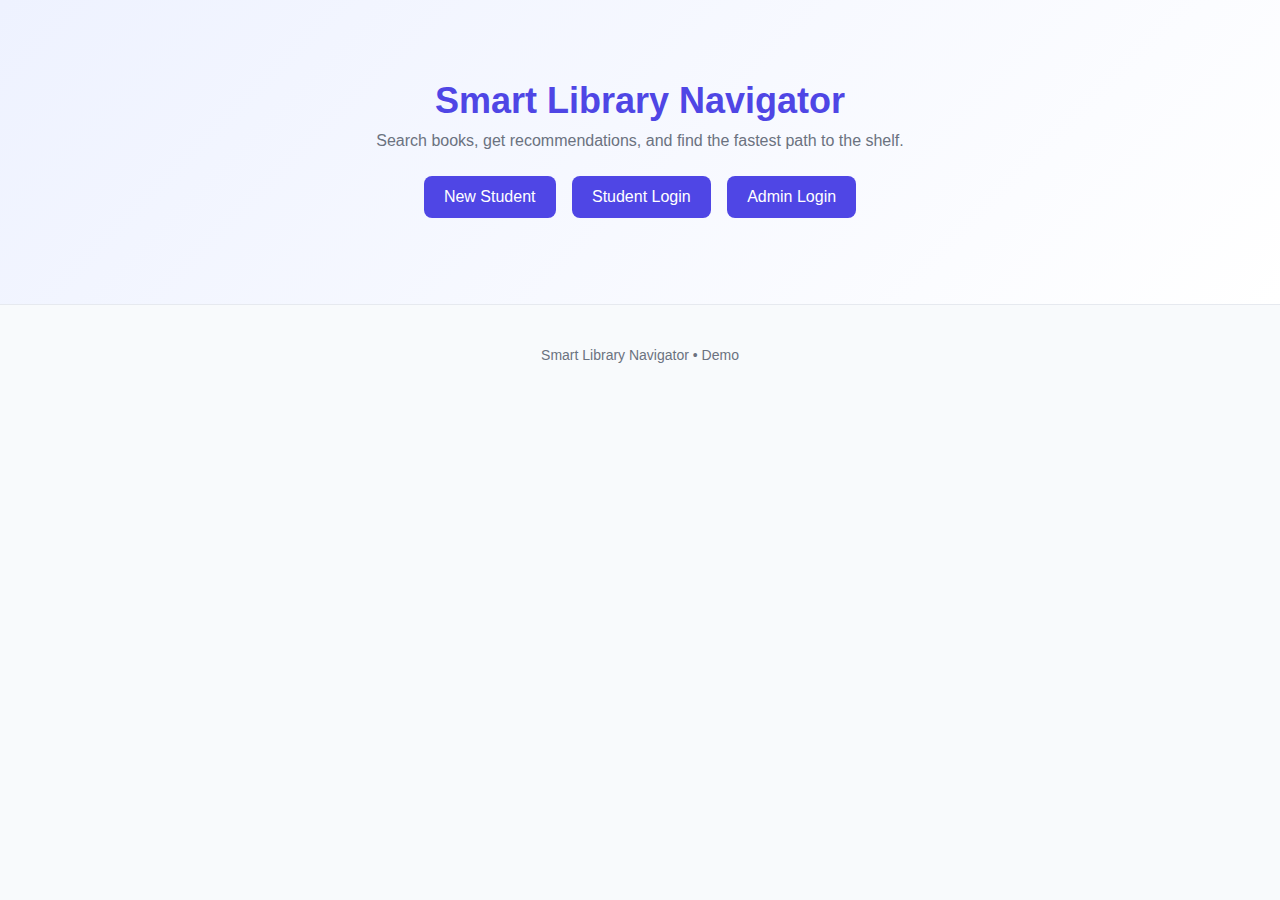
<file: index.html>
<!doctype html>
<html lang="en">
<head>
  <meta charset="utf-8">
  <title>Smart Library Navigator</title>
  <meta name="viewport" content="width=device-width,initial-scale=1">
  <link rel="stylesheet" href="style.css">
</head>
<body>
  <div class="hero">
    <h1>Smart Library Navigator</h1>
    <p>Search books, get recommendations, and find the fastest path to the shelf.</p>
    <div class="hero-buttons">
      <a class="btn" href="register.html">New Student</a>
      <a class="btn" href="login.html?mode=student">Student Login</a>
      <a class="btn" href="login.html?mode=admin">Admin Login</a>
    </div>
  </div>
  <footer>Smart Library Navigator • Demo</footer>
  <script src="script.js"></script>
</body>
</html>
</file>
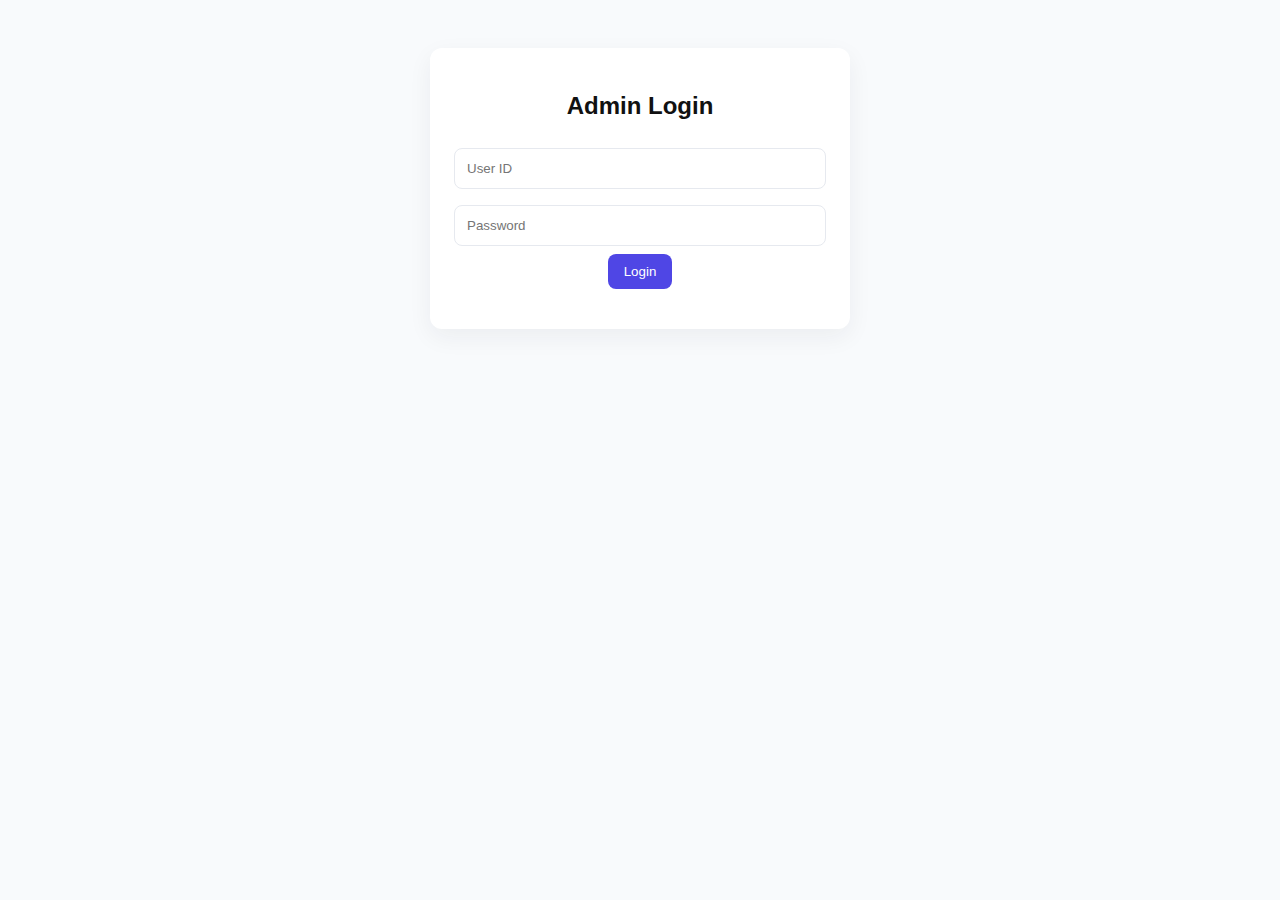
<file: admin.html>
<!doctype html>
<html lang="en">
<head>
  <meta charset="utf-8">
  <title>Admin Dashboard</title>
  <link rel="stylesheet" href="style.css">
</head>
<body>
  <header>
    <h1>Admin Dashboard</h1>
    <button onclick="adminLogout()">Logout</button>
  </header>
  <div class="grid">
    <div class="panel">
      <h3>Add / Update Book</h3>
      <input id="bookId" placeholder="Book ID">
      <input id="title" placeholder="Title">
      <input id="author" placeholder="Author">
      <input id="category" placeholder="Category">
      <input id="shelf" placeholder="Shelf e.g., A1">
      <input id="copies" type="number" placeholder="Total Copies">
      <button onclick="addBook()">Add Book</button>
      <button onclick="updateBook()">Update Book</button>
      <p id="admin-msg"></p>
    </div>
    <div class="panel">
      <h3>Issue / Return</h3>
      <input id="issueBookId" placeholder="Book ID">
      <input id="studentId" placeholder="Student ID">
      <button onclick="issueBook()">Issue</button>
      <button onclick="returnBook()">Return</button>
    </div>
    <div class="panel">
      <h3>Reports</h3>
      <ul id="report-list"></ul>
    </div>
  </div>
  <script src="script.js"></script>
  <script>
    if (localStorage.getItem('admin') !== 'true') location.href='login.html?mode=admin';
    // small initial fetch for reports
    function loadReports() {
      fetch('http://localhost:8000/student/recommendations').then(r=>r.json()).then(list=>{
        const ul = document.getElementById('report-list'); ul.innerHTML='';
        list.forEach(b=>{ const li=document.createElement('li'); li.textContent = `${b.title} (issued:${b.issuedCount})`; ul.appendChild(li); });
      });
    }
    loadReports();
  </script>
</body>
</html>
</file>
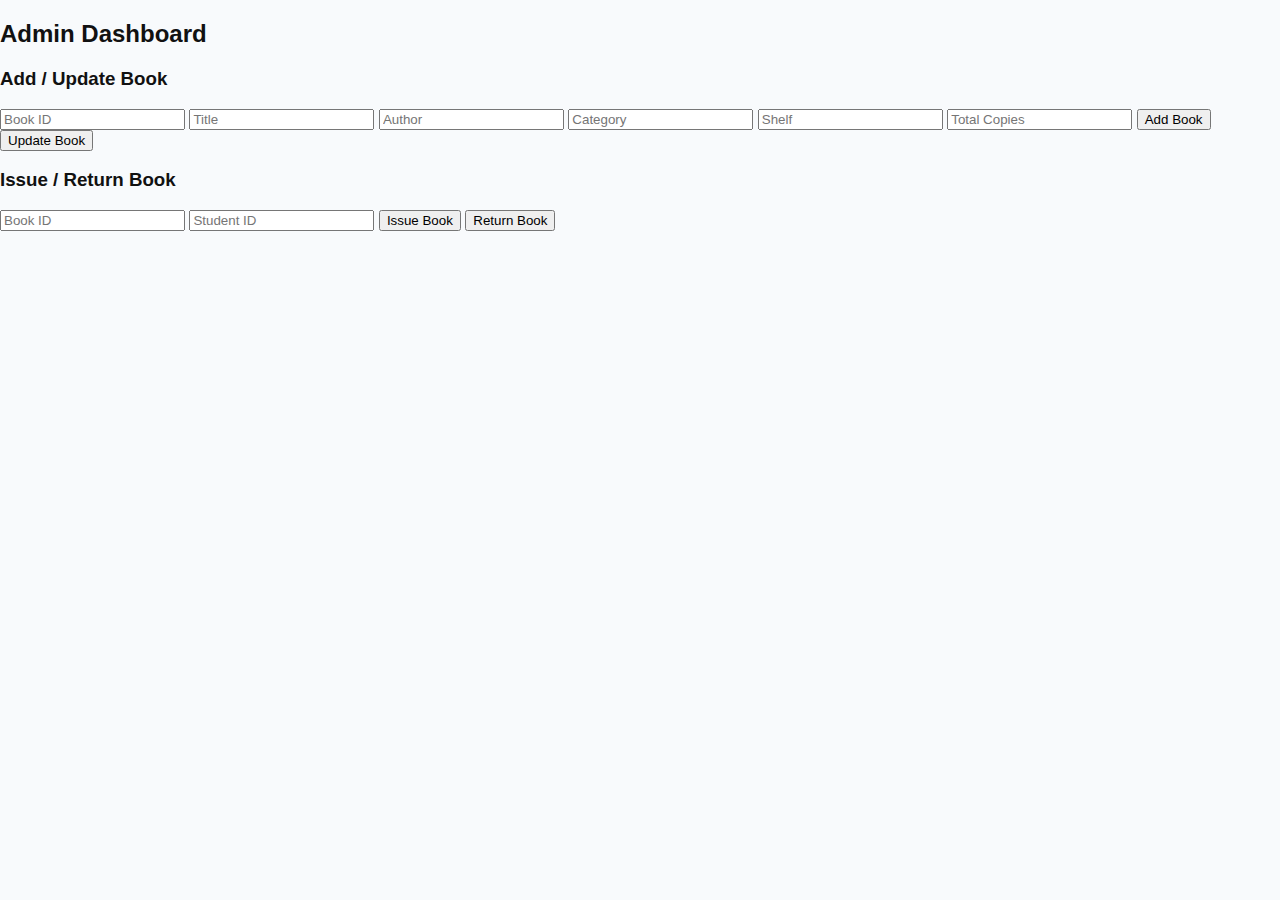
<file: dashboard.html>
<!DOCTYPE html>
<html lang="en">
<head>
    <meta charset="UTF-8">
    <title>Admin Dashboard</title>
    <link rel="stylesheet" href="style.css">
</head>
<body>
    <h2>Admin Dashboard</h2>

    <!-- Add / Update Book Section -->
    <div class="admin-section">
        <h3>Add / Update Book</h3>
        <input type="text" id="bookId" placeholder="Book ID">
        <input type="text" id="title" placeholder="Title">
        <input type="text" id="author" placeholder="Author">
        <input type="text" id="category" placeholder="Category">
        <input type="text" id="shelf" placeholder="Shelf">
        <input type="number" id="copies" placeholder="Total Copies">
        <button onclick="addBook()">Add Book</button>
        <button onclick="updateBook()">Update Book</button>
        <p id="admin-msg"></p>
    </div>

    <!-- Issue / Return Book Section -->
    <div class="admin-section">
        <h3>Issue / Return Book</h3>
        <input type="text" id="issueBookId" placeholder="Book ID">
        <input type="text" id="studentId" placeholder="Student ID">
        <button onclick="issueBook()">Issue Book</button>
        <button onclick="returnBook()">Return Book</button>
    </div>

    <script src="script.js"></script>
</body>
</html>
</file>
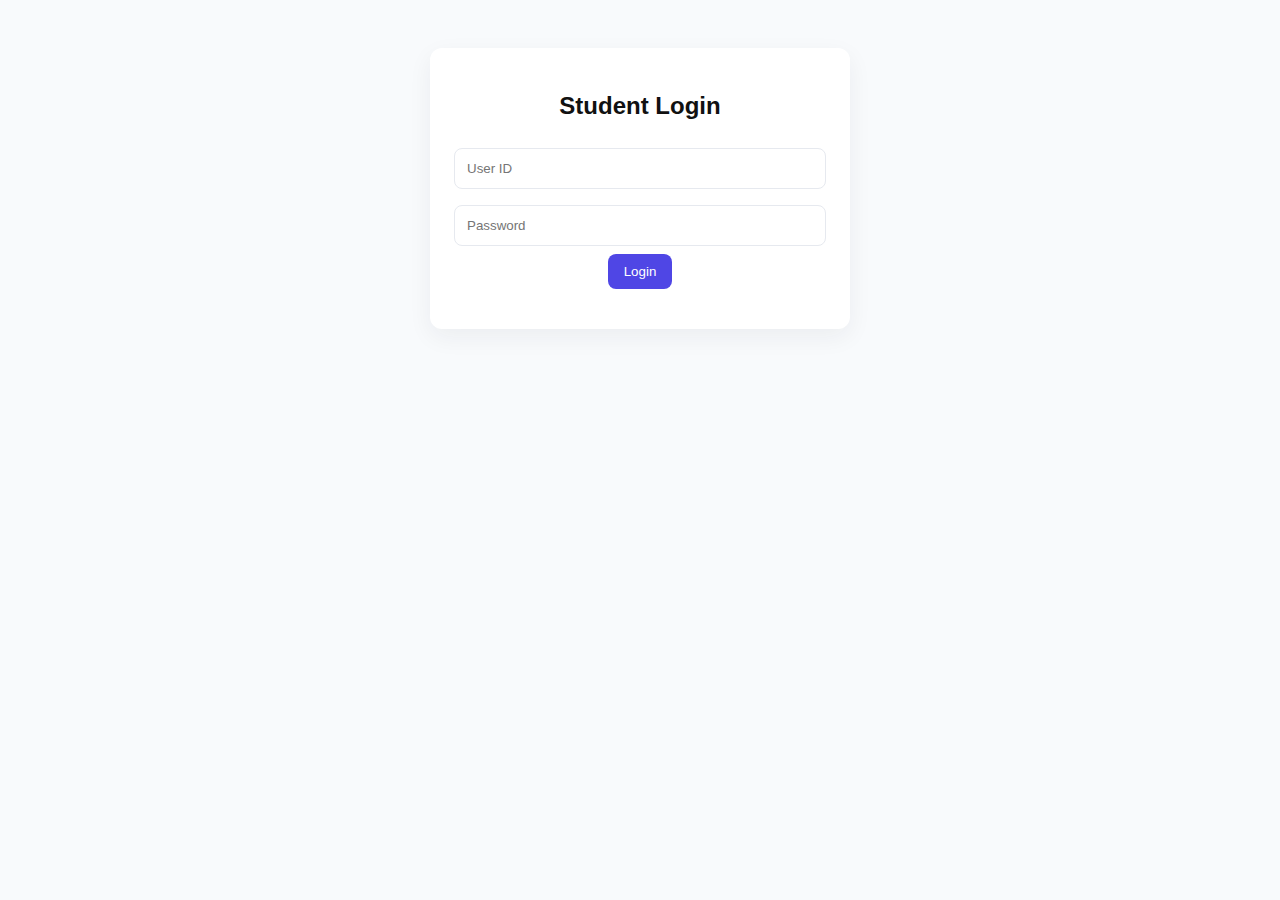
<file: login.html>
<!doctype html>
<html lang="en">
<head>
  <meta charset="utf-8">
  <title>Login - Smart Library Navigator</title>
  <link rel="stylesheet" href="style.css">
</head>
<body>
  <div class="card">
    <h2 id="title">Login</h2>
    <input id="userid" placeholder="User ID">
    <input id="password" type="password" placeholder="Password">
    <button id="loginBtn">Login</button>
    <p id="login-msg"></p>
  </div>
  <script src="script.js"></script>
  <script>
    const params = new URLSearchParams(location.search);
    const mode = params.get('mode') || 'student';
    document.getElementById('title').innerText = mode === 'admin' ? 'Admin Login' : 'Student Login';
    document.getElementById('loginBtn').onclick = () => {
      if (mode === 'admin') {
        const u = document.getElementById('userid').value.trim();
        const p = document.getElementById('password').value.trim();
        if (u === 'admin' && p === 'admin123') {
          localStorage.setItem('admin', 'true');
          location.href = 'admin.html';
        } else document.getElementById('login-msg').innerText = 'Invalid admin credentials';
      } else {
        login();
      }
    };
  </script>
</body>
</html>
</file>
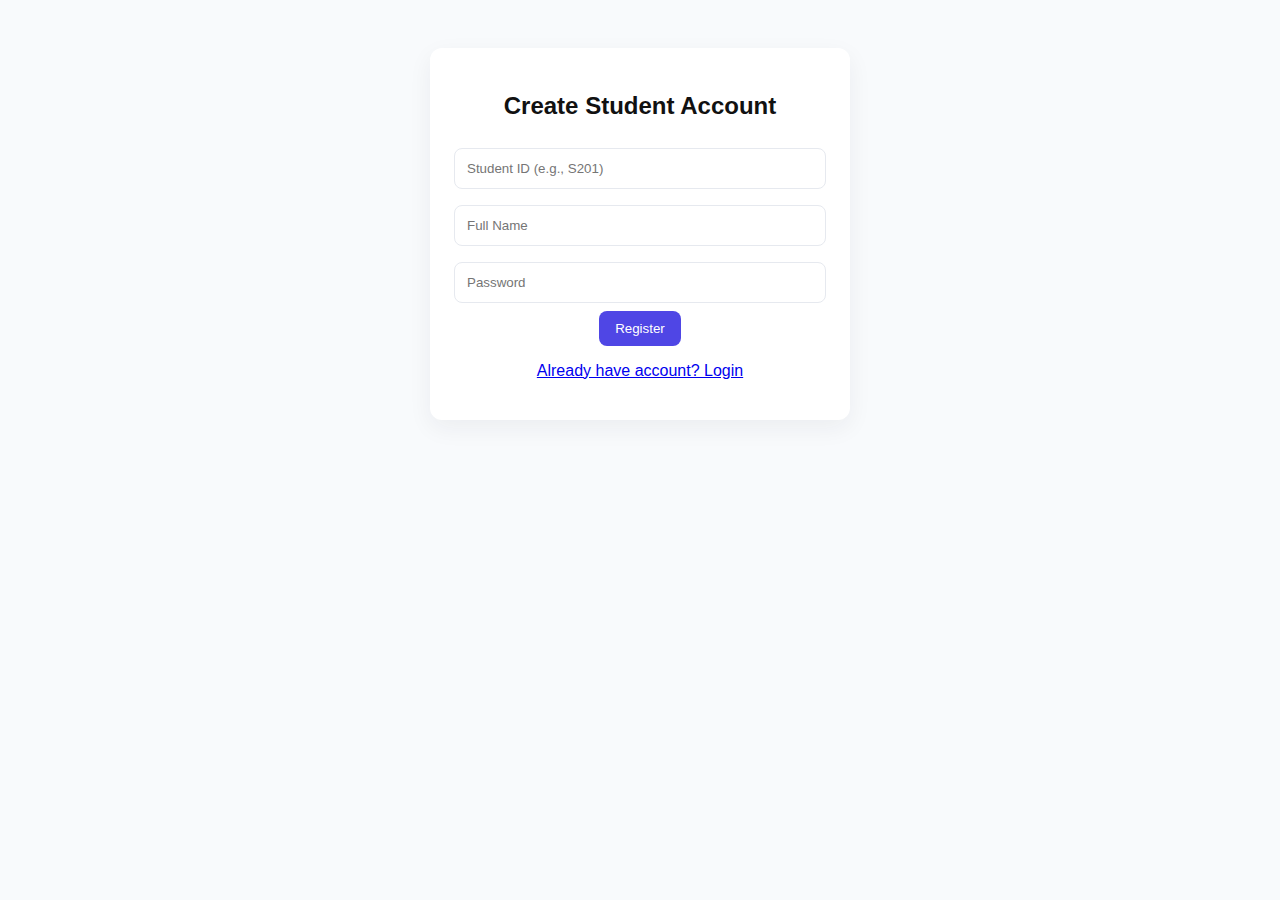
<file: register.html>
<!doctype html>
<html lang="en">
<head>
  <meta charset="utf-8">
  <title>Register - Smart Library Navigator</title>
  <link rel="stylesheet" href="style.css">
</head>
<body>
  <div class="card">
    <h2>Create Student Account</h2>
    <input id="rid" placeholder="Student ID (e.g., S201)">
    <input id="rname" placeholder="Full Name">
    <input id="rpass" type="password" placeholder="Password">
    <button onclick="register()">Register</button>
    <p id="reg-msg"></p>
    <p><a href="login.html?mode=student">Already have account? Login</a></p>
  </div>
  <script src="script.js"></script>
</body>
</html>
</file>
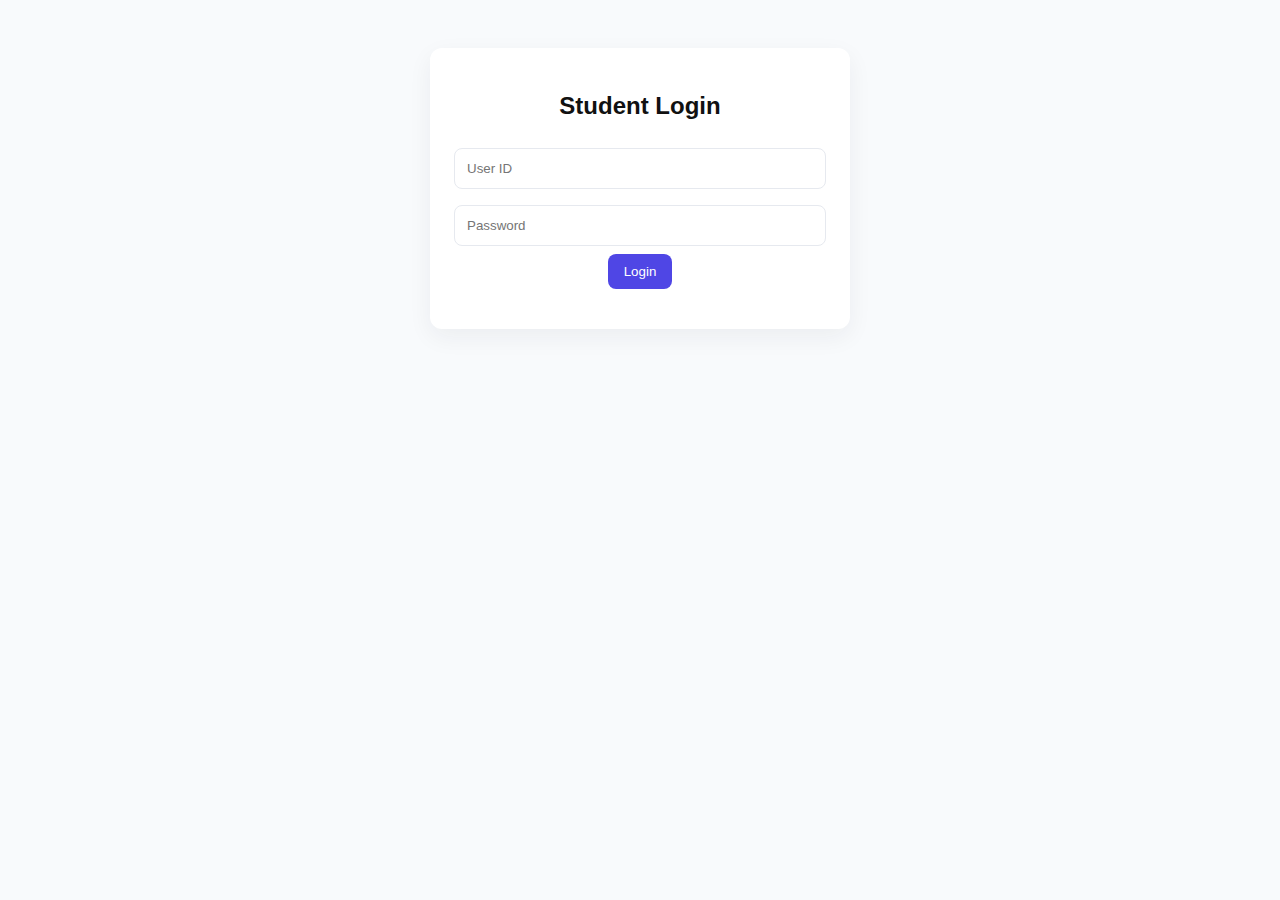
<file: student.html>
<!doctype html>
<html lang="en">
<head>
  <meta charset="utf-8">
  <title>Student Dashboard</title>
  <link rel="stylesheet" href="style.css">
</head>
<body>
  <header>
    <h1>Student Dashboard</h1>
    <button onclick="logout()">Logout</button>
  </header>

  <div class="grid">
    <div class="panel">
      <h3>Search Book</h3>
      <input id="searchTitle" placeholder="Type book title..." oninput="autoSuggest()">
      <ul id="suggestions"></ul>
      <button onclick="searchBook()">Search</button>
      <div id="book-details"></div>
    </div>

    <div class="panel">
      <h3>Your Info</h3>
      <div id="user-info"></div>
      <h4>Most Issued</h4>
      <ul id="most-issued"></ul>
      <h4>Recommendations</h4>
      <ul id="recommendations"></ul>
    </div>

    <div class="panel">
      <h3>Library Map</h3>
      <img src="https://i.imgur.com/3b7gQ6s.png" alt="library-map" style="max-width:100%;">
      <p>After searching a book, shortest path will be shown above the map path (textually).</p>
    </div>
  </div>

  <script src="script.js"></script>
  <script> // on load
    const sid = localStorage.getItem('studentId'); 
    if (!sid) location.href = 'login.html?mode=student';
    document.getElementById('user-info').innerHTML = `<p>ID: ${sid}</p>`;
    getRecommendations(); loadUserIssued(sid); loadMostIssued();
  </script>
</body>
</html>
</file>
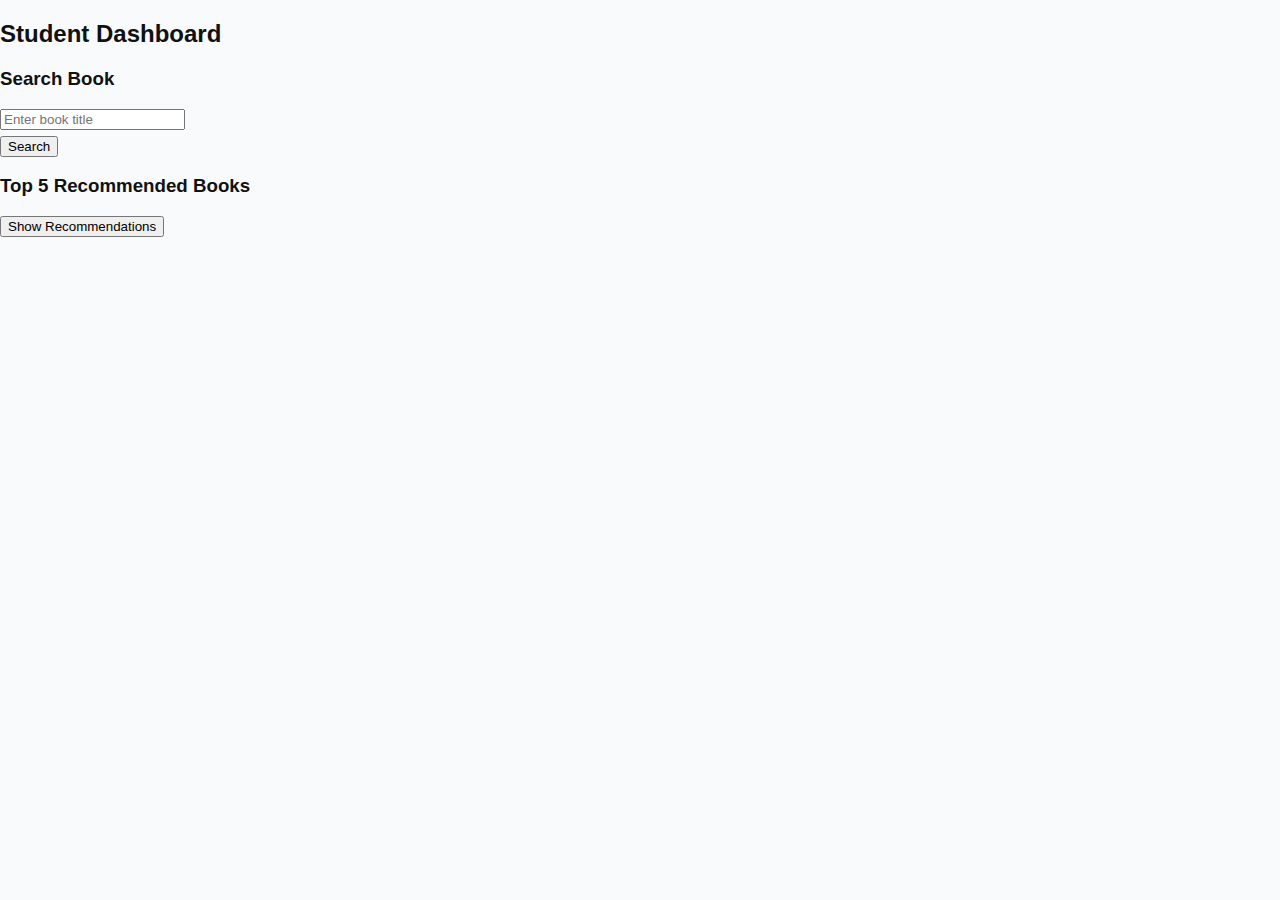
<file: user.html>
<!DOCTYPE html>
<html lang="en">
<head>
    <meta charset="UTF-8">
    <title>Student Dashboard</title>
    <link rel="stylesheet" href="style.css">
</head>
<body>
    <h2>Student Dashboard</h2>

    <!-- Search Book Section -->
    <div class="student-section">
        <h3>Search Book</h3>
        <input type="text" id="searchTitle" placeholder="Enter book title" oninput="autoSuggest()">
        <ul id="suggestions"></ul>
        <button onclick="searchBook()">Search</button>
        <div id="book-details"></div>
    </div>

    <!-- Recommendations Section -->
    <div class="student-section">
        <h3>Top 5 Recommended Books</h3>
        <button onclick="getRecommendations()">Show Recommendations</button>
        <ul id="recommendations"></ul>
    </div>

    <script src="script.js"></script>
</body>
</html>
</file>
<file: style.css>
:root{--accent:#4f46e5;--muted:#6b7280;--bg:#f8fafc}
*{box-sizing:border-box}
body{font-family:Inter,Segoe UI,Arial;background:var(--bg);margin:0;color:#111}
.hero{padding:80px 16px;text-align:center;background:linear-gradient(135deg,#eef2ff,#fff);border-bottom:1px solid #e6e9ef}
.hero h1{font-size:36px;margin:0;color:var(--accent)}
.hero p{color:var(--muted);margin:10px 0 20px}
.btn{display:inline-block;padding:12px 20px;margin:6px;background:var(--accent);color:#fff;border-radius:8px;text-decoration:none}
.card{width:420px;margin:48px auto;padding:24px;background:#fff;border-radius:12px;box-shadow:0 8px 24px rgba(31,41,55,0.06);text-align:center}
.card input{width:100%;padding:12px;margin:8px 0;border:1px solid #e6e9ef;border-radius:8px}
.card button{padding:10px 16px;background:var(--accent);border:none;color:#fff;border-radius:8px;cursor:pointer}
header{display:flex;align-items:center;justify-content:space-between;padding:14px 24px;background:#fff;box-shadow:0 2px 8px rgba(0,0,0,0.04)}
.grid{display:grid;grid-template-columns:1fr 360px;gap:20px;padding:20px}
.panel{background:#fff;padding:16px;border-radius:12px;box-shadow:0 6px 18px rgba(31,41,55,0.04)}
.panel h3{margin-top:0}
#suggestions{list-style:none;padding:0;margin:6px 0}
#suggestions li{background:#f1f5f9;padding:8px;margin:4px 0;border-radius:6px;cursor:pointer}
footer{text-align:center;padding:18px;color:var(--muted);font-size:14px;margin-top:24px}
@media(max-width:900px){.grid{grid-template-columns:1fr}}
</file>
